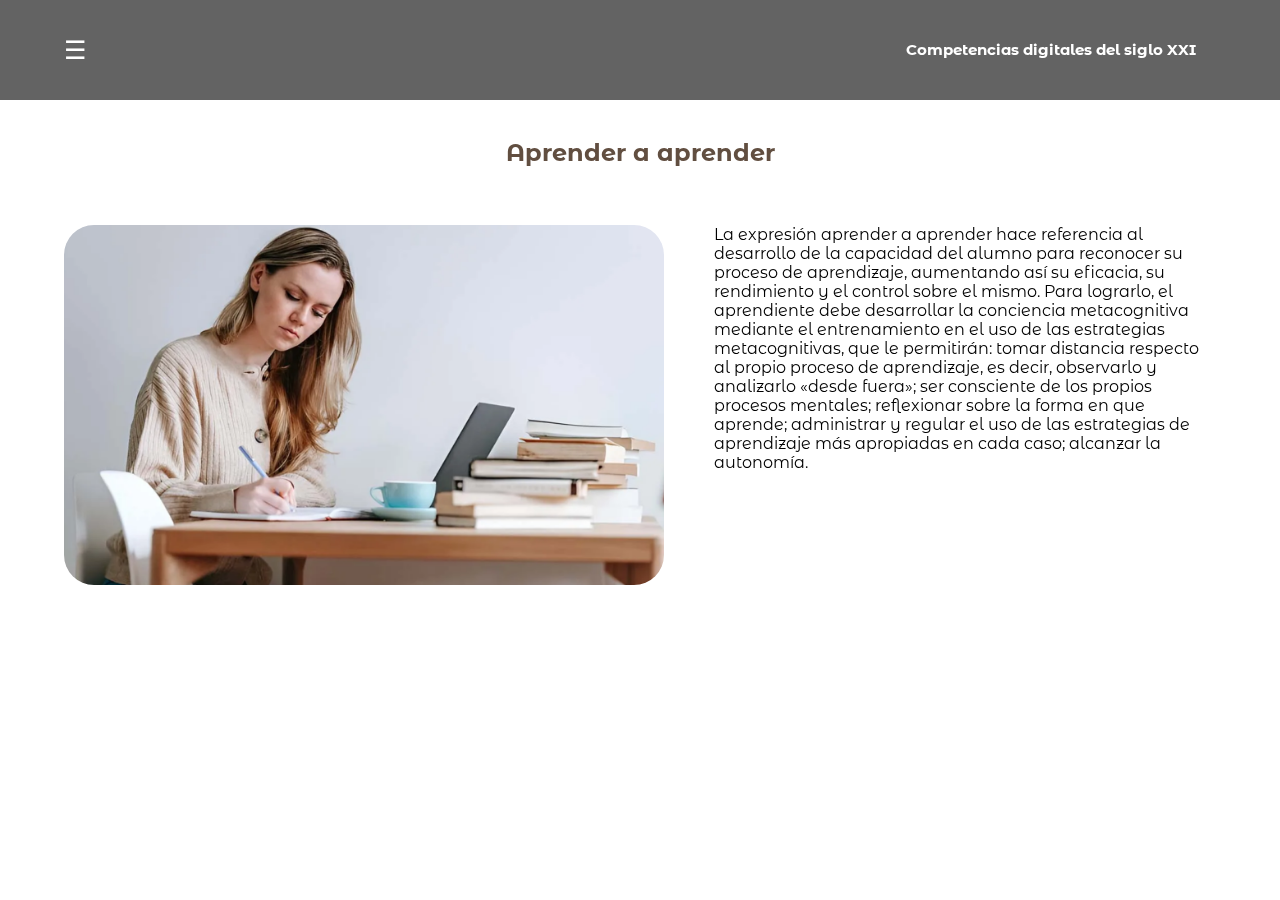
<file: aprender_aprender.html>
<!doctype html>
<html lang="es">
  <head>
    <meta charset="UTF-8" />
    <title>competencias digitales del siglo XXI</title>
    <link rel="stylesheet" href="./css/estilos2.css" />
  </head>
  <body>

    <header class="header">
      <div class="container">
        <div class="btn-menu">
          <label for="btn-menu">☰</label>
        </div>
        <div class="logo">
          <h1></h1>
        </div>
        <nav class="menu">
          <a><h4>Competencias digitales del siglo XXI</h4></a>
          <!--<a href="#">Inicio</a>
          <a href="#">Nosotros</a>
          <a href="#">Blog</a>
          <a href="#">Contacto</a>--------------->
        </nav>
      </div>
    </header>
    <div class="capa"></div>
    <!--	--------------->
    <input type="checkbox" id="btn-menu" />
    <div class="container-menu">
      <div class="cont-menu">
        <nav>
          <a href="index.html">Home</a>
          <a href="manejo_info.html">Manejo de Información</a>
          <a href="aprender_aprender.html">Aprender a aprender</a>
          <a href="comunicacion.html">Comunicación</a>
          <a href="colaboracion.html">Colaboración</a>
          <a href="ciudadanía_digital.html">Ciudadanía digital</a>
          <a href="trabajo_en_equipos_multiculturales.html">Trabajo en equipos multiculturales</a>
          <center><p class="linea">___________________</p></center>
          <a href="Diseño_Industrial.html">Carrera de Diseño Industrial</a>
          <a href="Referencias.html">Referencias</a>
        </nav>
        <label for="btn-menu">✖️</label>
      </div>
    </div>

    <br></br>
      <center><p><h2>Aprender a aprender</h2></p></center><br></br>
      
      <div class="wrapper">
      <img src="img/aprender.png" align="left">
      <div class="text-box">
      <p>La expresión aprender a aprender hace referencia al desarrollo de la capacidad del alumno para reconocer su proceso de aprendizaje, aumentando así su eficacia, su rendimiento y el control sobre el mismo. Para lograrlo, el aprendiente debe desarrollar la conciencia metacognitiva mediante el entrenamiento en el uso de las estrategias metacognitivas, que le permitirán:

        tomar distancia respecto al propio proceso de aprendizaje, es decir, observarlo y analizarlo «desde fuera»;
        ser consciente de los propios procesos mentales;
        reflexionar sobre la forma en que aprende;
        administrar y regular el uso de las estrategias de aprendizaje más apropiadas en cada caso;
        alcanzar la autonomía.</p>
    </div>
</div>
  </body>
</html>
</file>
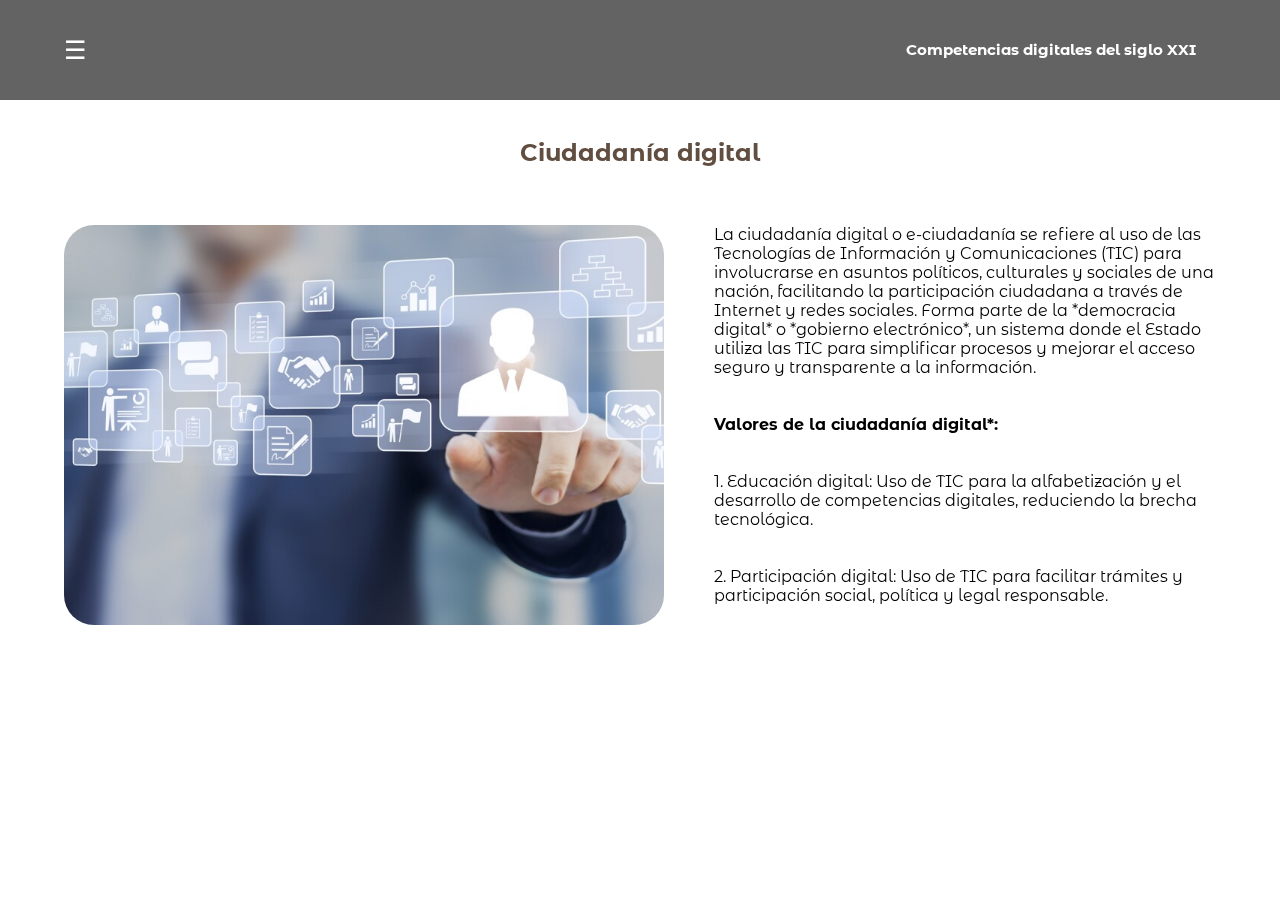
<file: ciudadanía_digital.html>
<!doctype html>
<html lang="es">
  <head>
    <meta charset="UTF-8" />
    <title>competencias digitales del siglo XXI</title>
    <link rel="stylesheet" href="./css/estilos2.css" />
  </head>
  <body>

    <header class="header">
      <div class="container">
        <div class="btn-menu">
          <label for="btn-menu">☰</label>
        </div>
        <div class="logo">
          <h1></h1>
        </div>
        <nav class="menu">
          <a><h4>Competencias digitales del siglo XXI</h4></a>
          <!--<a href="#">Inicio</a>
          <a href="#">Nosotros</a>
          <a href="#">Blog</a>
          <a href="#">Contacto</a>--------------->
        </nav>
      </div>
    </header>
    <div class="capa"></div>
    <!--	--------------->
    <input type="checkbox" id="btn-menu" />
    <div class="container-menu">
      <div class="cont-menu">
        <nav>
          <a href="index.html">Home</a>
          <a href="manejo_info.html">Manejo de Información</a>
          <a href="aprender_aprender.html">Aprender a aprender</a>
          <a href="comunicacion.html">Comunicación</a>
          <a href="colaboracion.html">Colaboración</a>
          <a href="ciudadanía_digital.html">Ciudadanía digital</a>
          <a href="trabajo_en_equipos_multiculturales.html">Trabajo en equipos multiculturales</a>
          <center><p class="linea">___________________</p></center>
          <a href="Diseño_Industrial.html">Carrera de Diseño Industrial</a>
          <a href="Referencias.html">Referencias</a>
          
        </nav>
        <label for="btn-menu">✖️</label>
      </div>
    </div>

    <br></br>
      <center><p><h2>Ciudadanía digital</h2></p></center><br></br>
      
      <div class="wrapper">
      <img src="img/ciudadania_digital.jpeg" align="left">
      <div class="text-box">
      <p>La ciudadanía digital o e-ciudadanía se refiere al uso de las Tecnologías de Información y Comunicaciones (TIC) para involucrarse en asuntos políticos, culturales y sociales de una nación, facilitando la participación ciudadana a través de Internet y redes sociales. Forma parte de la *democracia digital* o *gobierno electrónico*, un sistema donde el Estado utiliza las TIC para simplificar procesos y mejorar el acceso seguro y transparente a la información.
        </p><br></br>
        <h4>Valores de la ciudadanía digital*:</h4><br></br>
        <p>1. Educación digital: Uso de TIC para la alfabetización y el desarrollo de competencias digitales, reduciendo la brecha tecnológica.</p><br></br>  
        <p>2. Participación digital: Uso de TIC para facilitar trámites y participación social, política y legal responsable.</p>
    </div>
</div>
  </body>
</html>
</file>
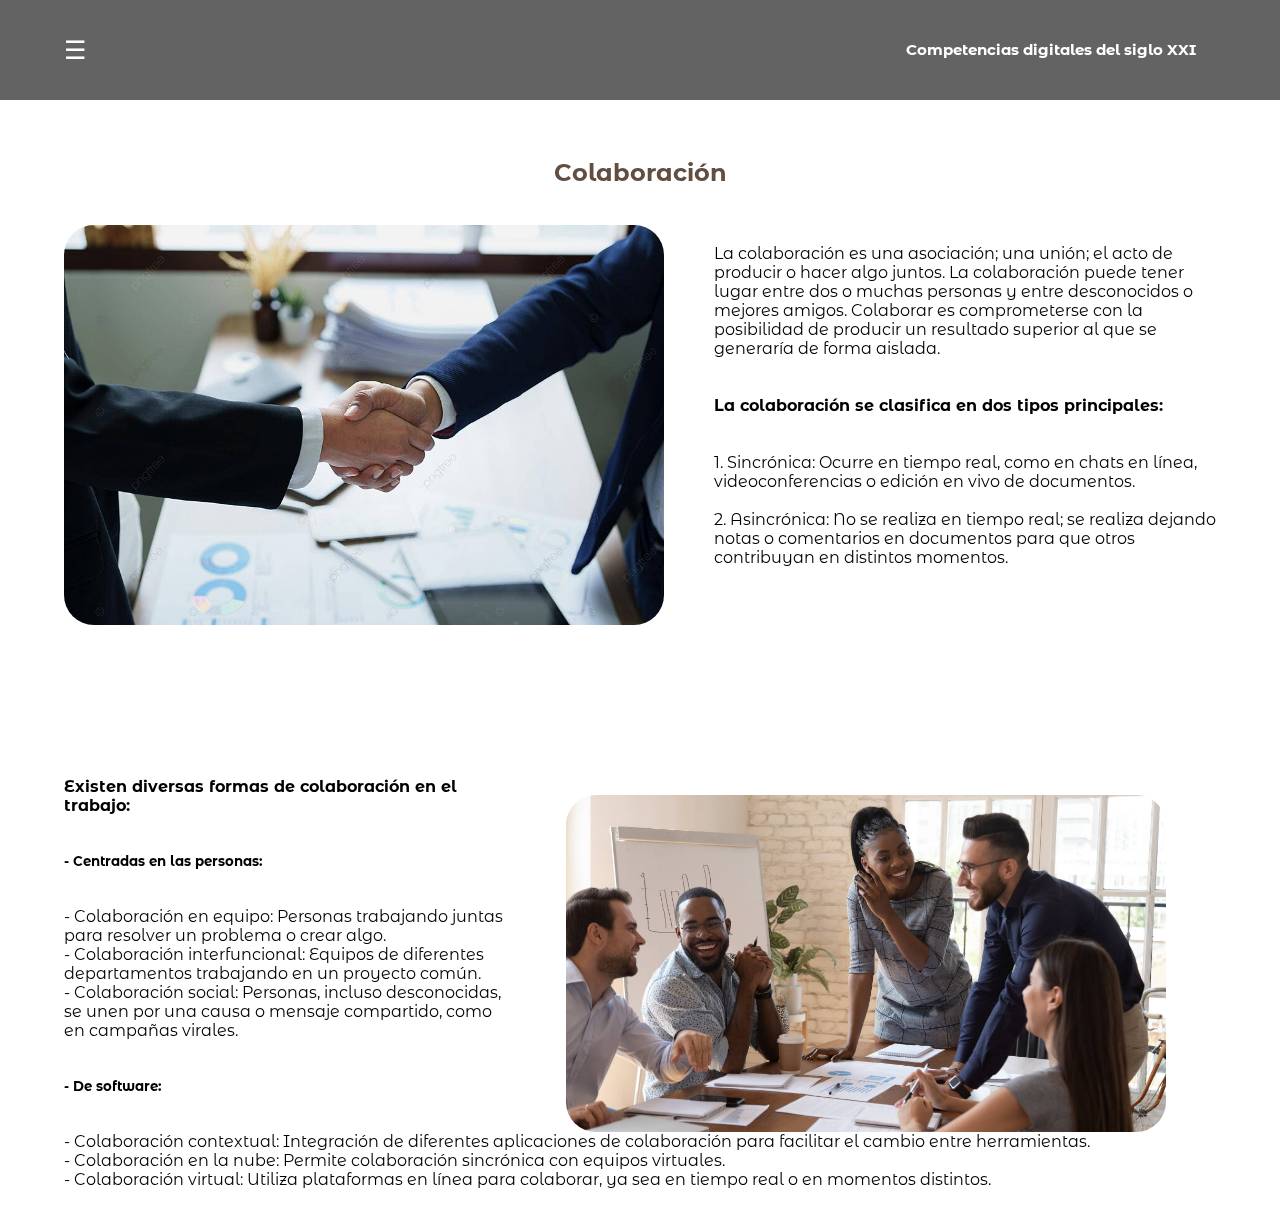
<file: colaboracion.html>
<!doctype html>
<html lang="es">
  <head>
    <meta charset="UTF-8" />
    <title>competencias digitales del siglo XXI</title>
    <link rel="stylesheet" href="./css/estilos2.css" />
  </head>
  <body>

    <header class="header">
      <div class="container">
        <div class="btn-menu">
          <label for="btn-menu">☰</label>
        </div>
        <div class="logo">
          <h1></h1>
        </div>
        <nav class="menu">
          <a><h4>Competencias digitales del siglo XXI</h4></a>
          <!--<a href="#">Inicio</a>
          <a href="#">Nosotros</a>
          <a href="#">Blog</a>
          <a href="#">Contacto</a>--------------->
        </nav>
      </div>
    </header>
    <div class="capa"></div>
    <!--	--------------->
    <input type="checkbox" id="btn-menu" />
    <div class="container-menu">
      <div class="cont-menu">
        <nav>
          <a href="index.html">Home</a>
          <a href="manejo_info.html">Manejo de Información</a>
          <a href="aprender_aprender.html">Aprender a aprender</a>
          <a href="comunicacion.html">Comunicación</a>
          <a href="colaboracion.html">Colaboración</a>
          <a href="ciudadanía_digital.html">Ciudadanía digital</a>
          <a href="trabajo_en_equipos_multiculturales.html">Trabajo en equipos multiculturales</a>
          <center><p class="linea">___________________</p></center>
          <a href="Diseño_Industrial.html">Carrera de Diseño Industrial</a>
          <a href="Referencias.html">Referencias</a>
          
        </nav>
        <label for="btn-menu">✖️</label>
      </div>
    </div>
<div class="wrapper">
    <br></br>
      <center><p><h2>Colaboración</h2></p></center><br></br>
      <img src="img/colaboracion.jpg" align="left">
<div class="text-box">
      <br><p>La colaboración es una asociación; una unión; el acto de producir o hacer algo juntos. La colaboración puede tener lugar entre dos o muchas personas y entre desconocidos o mejores amigos. Colaborar es comprometerse con la posibilidad de producir un resultado superior al que se generaría de forma aislada.</p>
    </br>


    <br>
    <p><h4>La colaboración se clasifica en dos tipos principales:</h4></p>
    <br></br>
    <p>1. Sincrónica: Ocurre en tiempo real, como en chats en línea, videoconferencias o edición en vivo de documentos.</p><br>
        <p>2. Asincrónica: No se realiza en tiempo real; se realiza dejando notas o comentarios en documentos para que otros contribuyan en distintos momentos.
        </p>
<br></br></div>

<img src="img/trabajo.jpg" align="right" class="trabajo">
<div class="text-box">
        <br><br><br><br><br><br><br><br><br><p><h4>Existen diversas formas de colaboración en el trabajo:</h4></p>
        <br></br>
        <p><h5>- Centradas en las personas:</h5></p>
        <br></br>
          <p> - Colaboración en equipo: Personas trabajando juntas para resolver un problema o crear algo.</p>
           <p>- Colaboración interfuncional: Equipos de diferentes departamentos trabajando en un proyecto común.</p> 
            <p>- Colaboración social: Personas, incluso desconocidas, se unen por una causa o mensaje compartido, como en campañas virales.</p>
          <br></br>
          <p><h5>- De software:</h5></p>
          <br></br>
            <p>- Colaboración contextual: Integración de diferentes aplicaciones de colaboración para facilitar el cambio entre herramientas.</p>
            <p>- Colaboración en la nube: Permite colaboración sincrónica con equipos virtuales.</p>
            <p>- Colaboración virtual: Utiliza plataformas en línea para colaborar, ya sea en tiempo real o en momentos distintos.</p>
</div></div>
</br>

  </body>
</html>
</file>
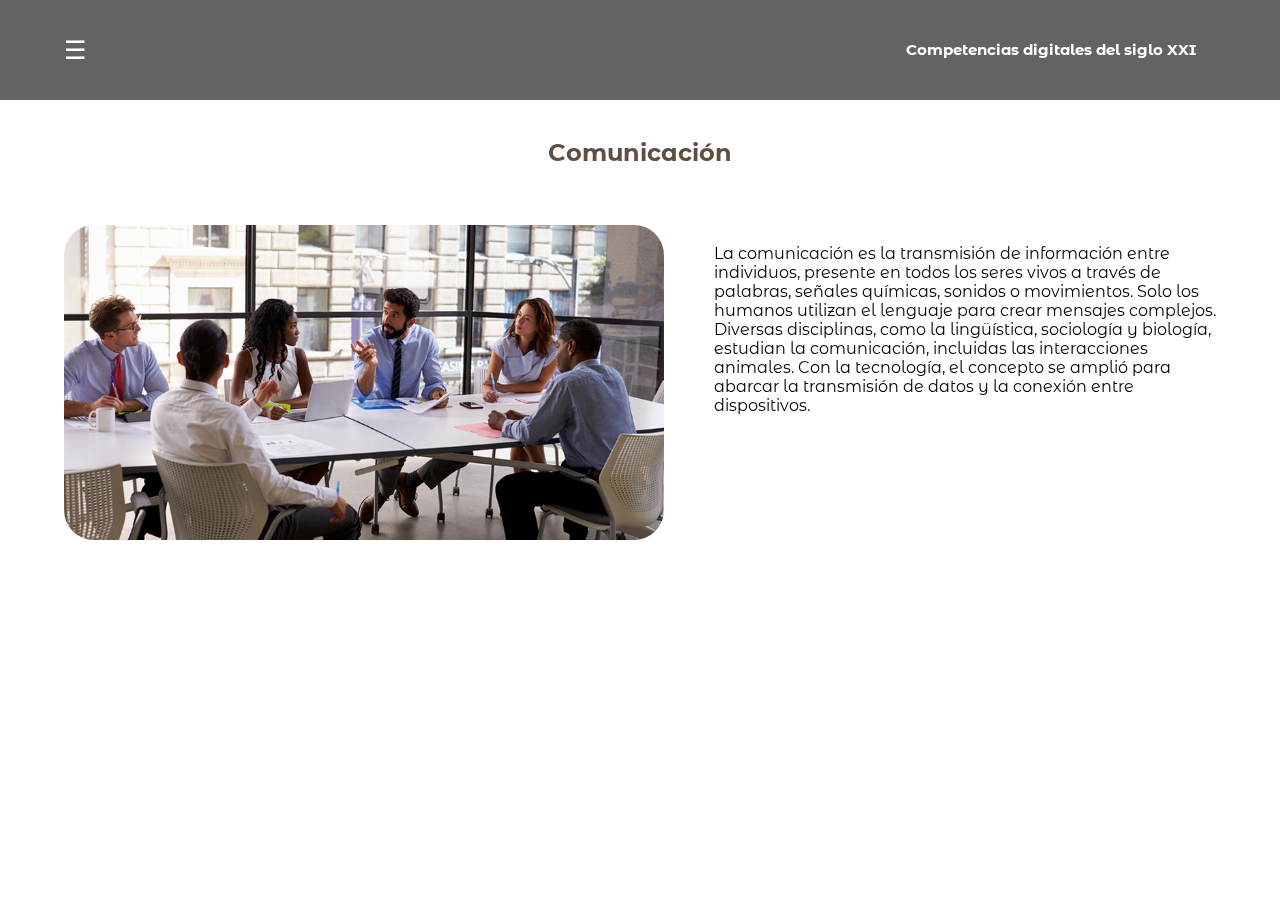
<file: comunicacion.html>
<!doctype html>
<html lang="es">
  <head>
    <meta charset="UTF-8" />
    <title>competencias digitales del siglo XXI</title>
    <link rel="stylesheet" href="./css/estilos2.css" />
  </head>
  <body>

    <header class="header">
      <div class="container">
        <div class="btn-menu">
          <label for="btn-menu">☰</label>
        </div>
        <div class="logo">
          <h1></h1>
        </div>
        <nav class="menu">
          <a><h4>Competencias digitales del siglo XXI</h4></a>
          <!--<a href="#">Inicio</a>
          <a href="#">Nosotros</a>
          <a href="#">Blog</a>
          <a href="#">Contacto</a>--------------->
        </nav>
      </div>
    </header>
    <div class="capa"></div>
    <!--	--------------->
    <input type="checkbox" id="btn-menu" />
    <div class="container-menu">
      <div class="cont-menu">
        <nav>
          <a href="index.html">Home</a>
          <a href="manejo_info.html">Manejo de Información</a>
          <a href="aprender_aprender.html">Aprender a aprender</a>
          <a href="comunicacion.html">Comunicación</a>
          <a href="colaboracion.html">Colaboración</a>
          <a href="ciudadanía_digital.html">Ciudadanía digital</a>
          <a href="trabajo_en_equipos_multiculturales.html">Trabajo en equipos multiculturales</a>
          <center><p class="linea">___________________</p></center>
          <a href="Diseño_Industrial.html">Carrera de Diseño Industrial</a>
          <a href="Referencias.html">Referencias</a>
          
        </nav>
        <label for="btn-menu">✖️</label>
      </div>
    </div>

    <br></br>
    <center><p><h2>Comunicación</h2></p></center><br></br>

    <div class="wrapper">
    <img src="img/comunicacion.jpeg" align="left">
    <div class="text-box">
      
      <br><p>La comunicación es la transmisión de información entre individuos, presente en todos los seres vivos a través de palabras, señales químicas, sonidos o movimientos. Solo los humanos utilizan el lenguaje para crear mensajes complejos. Diversas disciplinas, como la lingüística, sociología y biología, estudian la comunicación, incluidas las interacciones animales. Con la tecnología, el concepto se amplió para abarcar la transmisión de datos y la conexión entre dispositivos.</p>
    </div>
    </biv>

  </body>
</html>
</file>
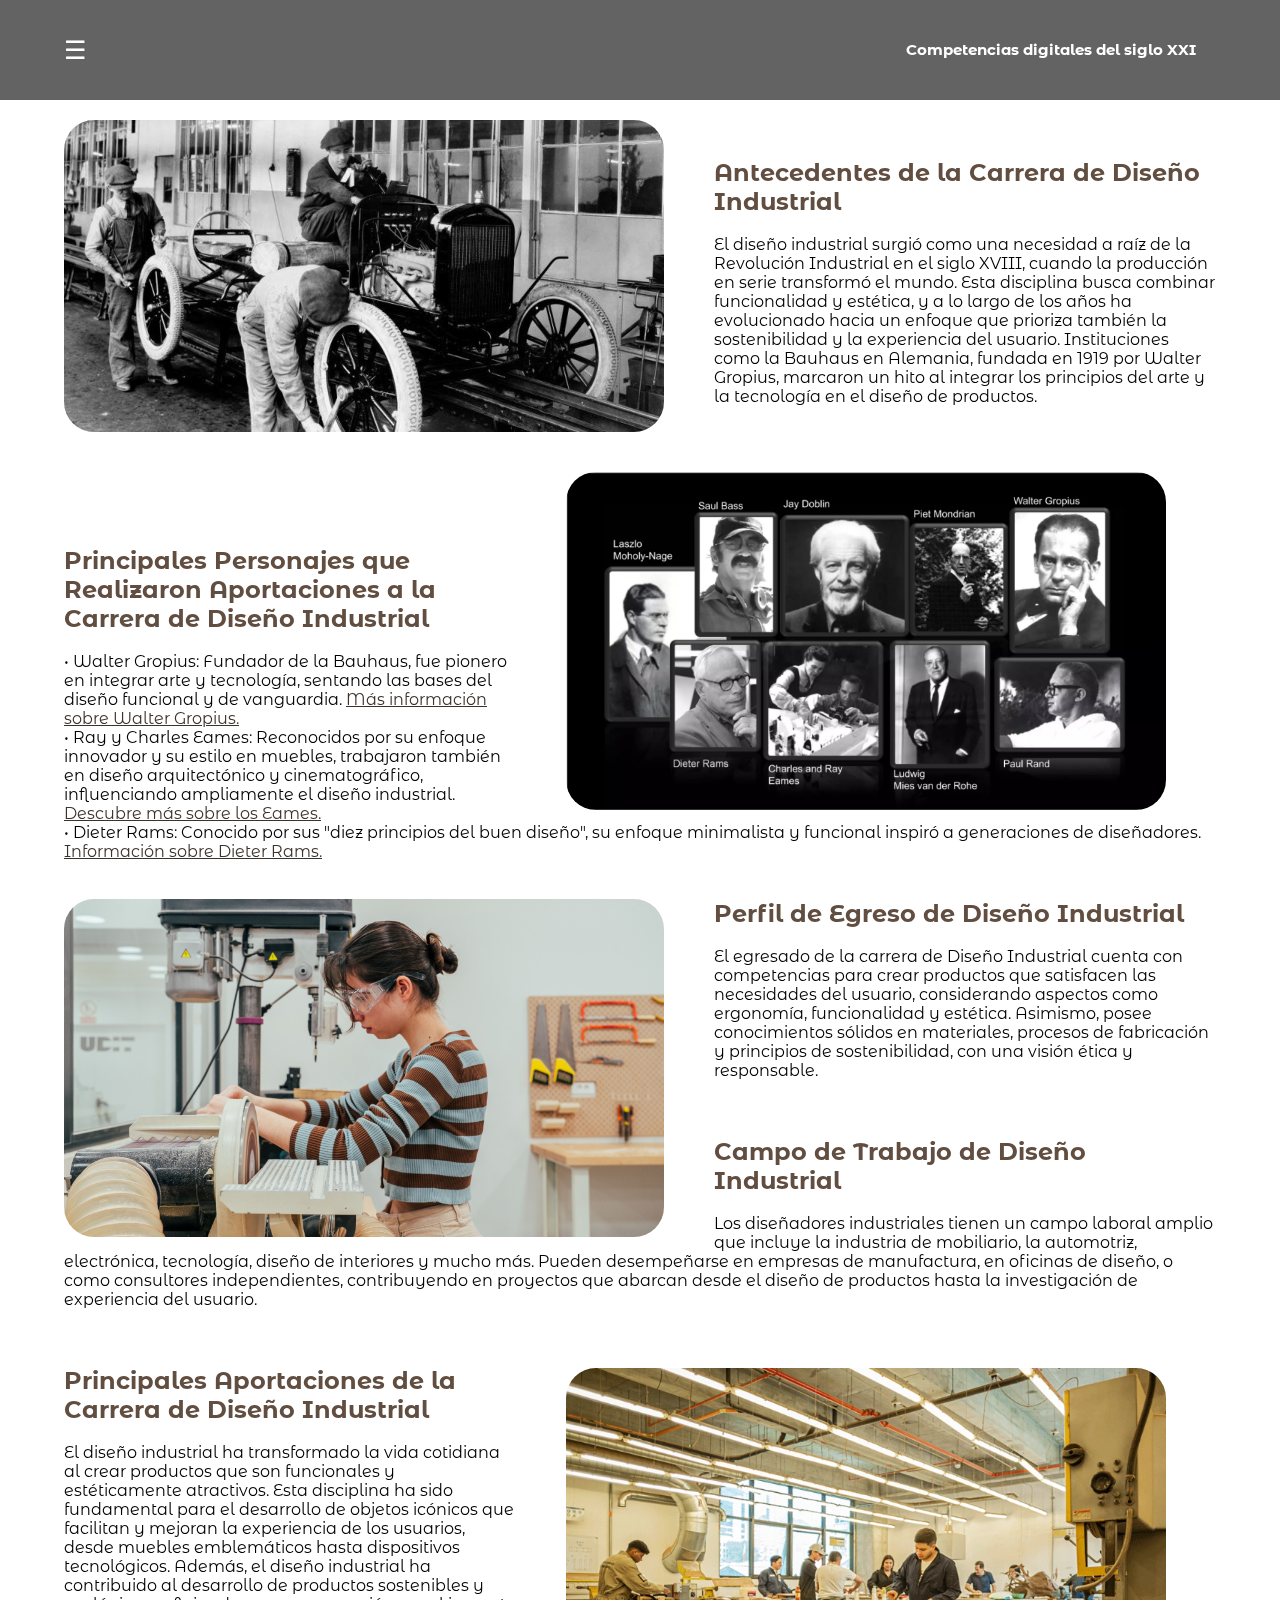
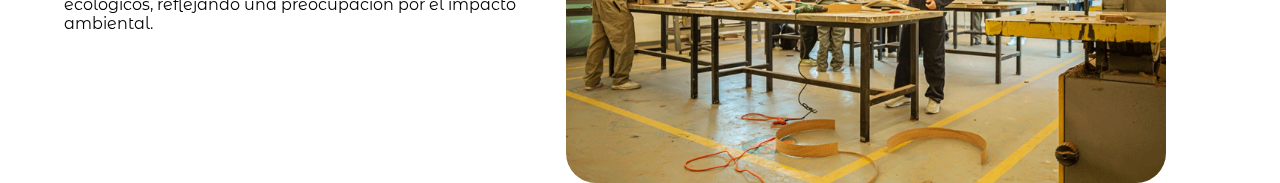
<file: Diseño_Industrial.html>
<!doctype html>
<html lang="es">
  <head>
    <meta charset="UTF-8" />
    <title>competencias digitales del siglo XXI</title>
    <link rel="stylesheet" href="./css/estilos2.css" />
  </head>
  <body>

    <header class="header">
      <div class="container">
        <div class="btn-menu">
          <label for="btn-menu">☰</label>
        </div>
        <div class="logo">
          <h1></h1>
        </div>
        <nav class="menu">
          <a><h4>Competencias digitales del siglo XXI</h4></a>
          <!--<a href="#">Inicio</a>
          <a href="#">Nosotros</a>
          <a href="#">Blog</a>
          <a href="#">Contacto</a>--------------->
        </nav>
      </div>
    </header>
    <div class="capa"></div>
    <!--	--------------->
    <input type="checkbox" id="btn-menu" />
    <div class="container-menu">
      <div class="cont-menu">
        <nav>
          <a href="index.html">Home</a>
          <a href="manejo_info.html">Manejo de Información</a>
          <a href="aprender_aprender.html">Aprender a aprender</a>
          <a href="comunicacion.html">Comunicación</a>
          <a href="colaboracion.html">Colaboración</a>
          <a href="ciudadanía_digital.html">Ciudadanía digital</a>
          <a href="trabajo_en_equipos_multiculturales.html">Trabajo en equipos multiculturales</a>
          <center><p class="linea">___________________</p></center>
          <a href="Diseño_Industrial.html">Carrera de Diseño Industrial</a>
          <a href="Referencias.html">Referencias</a>
          
        </nav>
        <label for="btn-menu">✖️</label>
      </div>
    </div>

    <div class="wrapper">
      <img src="img/antecedentes.jpg" align="left">
      <div class="text-box">
    <br></br>
      <h2>Antecedentes de la Carrera de Diseño Industrial</h2>
      
      <br><p>El diseño industrial surgió como una necesidad a raíz de la Revolución Industrial en el siglo XVIII, cuando la producción en serie transformó el mundo. Esta disciplina busca combinar funcionalidad y estética, y a lo largo de los años ha evolucionado hacia un enfoque que prioriza también la sostenibilidad y la experiencia del usuario. Instituciones como la Bauhaus en Alemania, fundada en 1919 por Walter Gropius, marcaron un hito al integrar los principios del arte y la tecnología en el diseño de productos.</p>
    </br>
</div>
<img src="img/personas.png" align="right" class="trabajo2">
<br></br><br></br>

<div class="text-box">
  
    <br></br>
      <h2>Principales Personajes que Realizaron Aportaciones a la Carrera de Diseño Industrial</h2></center>
      
      <br><p>•	Walter Gropius: Fundador de la Bauhaus, fue pionero en integrar arte y tecnología, sentando las bases del diseño funcional y de vanguardia. <a href="https://www.metmuseum.org/">Más información sobre Walter Gropius.</a></p>
        <p>•	Ray y Charles Eames: Reconocidos por su enfoque innovador y su estilo en muebles, trabajaron también en diseño arquitectónico y cinematográfico, influenciando ampliamente el diseño industrial. <a href="https://www.eamesoffice.com/"> Descubre más sobre los Eames.</a> </p>
       <p>•	Dieter Rams: Conocido por sus "diez principios del buen diseño", su enfoque minimalista y funcional inspiró a generaciones de diseñadores. <a href="https://www.vitsoe.com/rw">Información sobre Dieter Rams. </a>
        </p>
    </br>
</div>
<br>
<img src="img/egreso.jpg" align="left">

<div class="text-box">
    
      <h2>Perfil de Egreso de Diseño Industrial</h2>
      
      <br><p>El egresado de la carrera de Diseño Industrial cuenta con competencias para crear productos que satisfacen las necesidades del usuario, considerando aspectos como ergonomía, funcionalidad y estética. Asimismo, posee conocimientos sólidos en materiales, procesos de fabricación y principios de sostenibilidad, con una visión ética y responsable.</p>
    </br>
</div>

<div class="text-box">
    <br></br>
      <h2>Campo de Trabajo de Diseño Industrial</h2>
      
      <br><p>Los diseñadores industriales tienen un campo laboral amplio que incluye la industria de mobiliario, la automotriz, electrónica, tecnología, diseño de interiores y mucho más. Pueden desempeñarse en empresas de manufactura, en oficinas de diseño, o como consultores independientes, contribuyendo en proyectos que abarcan desde el diseño de productos hasta la investigación de experiencia del usuario.</p>
    </br>
</div>

<img src="img/aportaciones.png" align="right" class="trabajo2">

<div class="text-box">
    <br></br>
      <h2>Principales Aportaciones de la Carrera de Diseño Industrial</h2>
      
      <br><p>El diseño industrial ha transformado la vida cotidiana al crear productos que son funcionales y estéticamente atractivos. Esta disciplina ha sido fundamental para el desarrollo de objetos icónicos que facilitan y mejoran la experiencia de los usuarios, desde muebles emblemáticos hasta dispositivos tecnológicos. Además, el diseño industrial ha contribuido al desarrollo de productos sostenibles y ecológicos, reflejando una preocupación por el impacto ambiental.</p>
    </br>
</div>
  </div>





  </body>
</html>
</file>
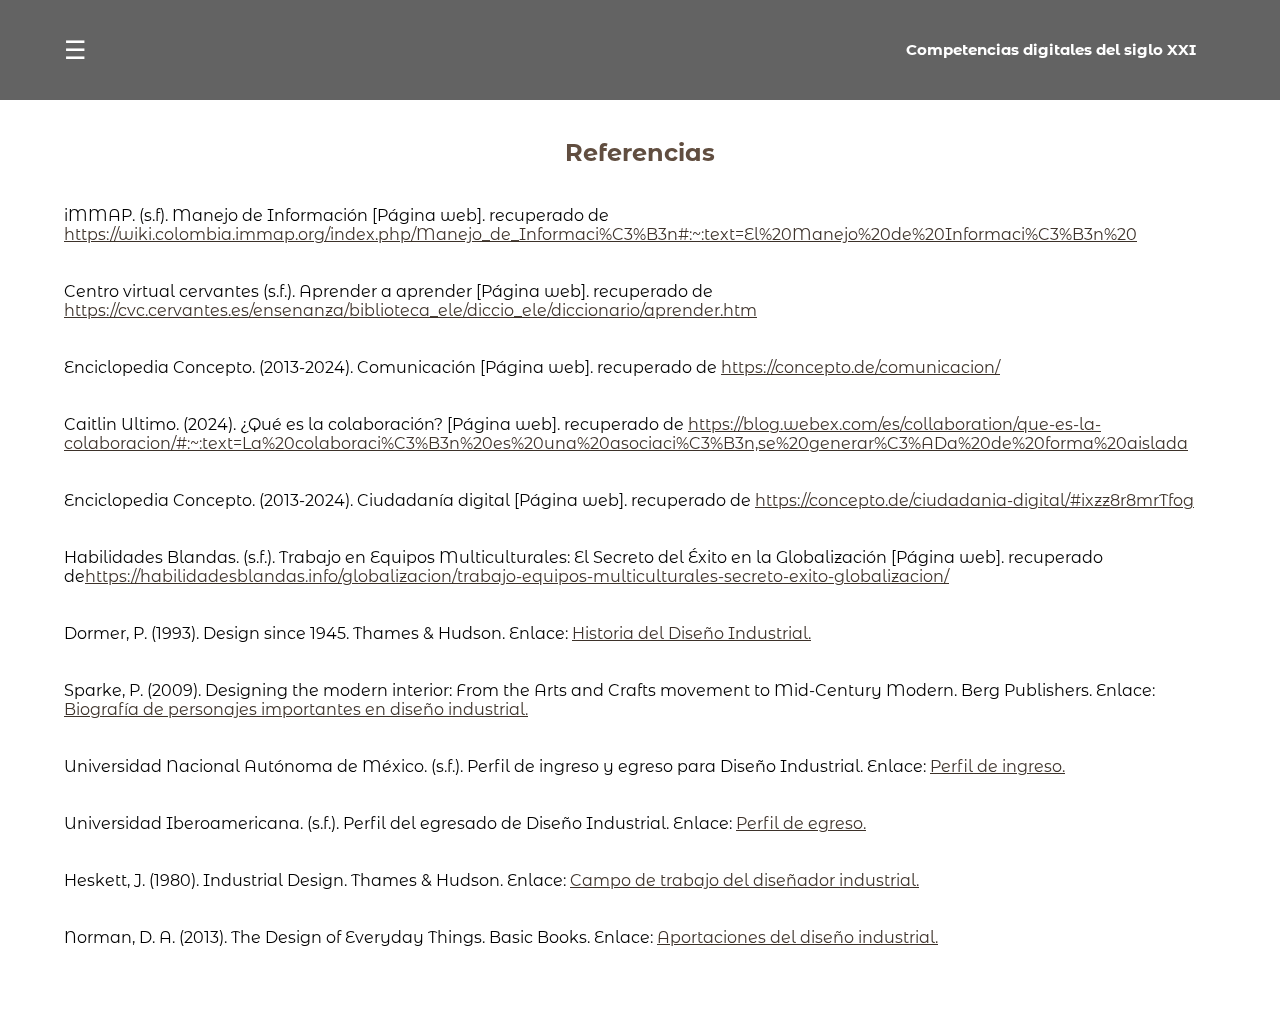
<file: Referencias.html>
<!doctype html>
<html lang="es">
  <head>
    <meta charset="UTF-8" />
    <title>competencias digitales del siglo XXI</title>
    <link rel="stylesheet" href="./css/estilos2.css" />
  </head>
  <body>

    <header class="header">
      <div class="container">
        <div class="btn-menu">
          <label for="btn-menu">☰</label>
        </div>
        <div class="logo">
          <h1></h1>
        </div>
        <nav class="menu">
          <a><h4>Competencias digitales del siglo XXI</h4></a>
          <!--<a href="#">Inicio</a>
          <a href="#">Nosotros</a>
          <a href="#">Blog</a>
          <a href="#">Contacto</a>--------------->
        </nav>
      </div>
    </header>
    <div class="capa"></div>
    <!--	--------------->
    <input type="checkbox" id="btn-menu" />
    <div class="container-menu">
      <div class="cont-menu">
        <nav>
          <a href="index.html">Home</a>
          <a href="manejo_info.html">Manejo de Información</a>
          <a href="aprender_aprender.html">Aprender a aprender</a>
          <a href="comunicacion.html">Comunicación</a>
          <a href="colaboracion.html">Colaboración</a>
          <a href="ciudadanía_digital.html">Ciudadanía digital</a>
          <a href="trabajo_en_equipos_multiculturales.html">Trabajo en equipos multiculturales</a>
          <center><p class="linea">___________________</p></center>
          <a href="Diseño_Industrial.html">Carrera de Diseño Industrial</a>
          <a href="Referencias.html">Referencias</a>
          
        </nav>
        <label for="btn-menu">✖️</label>
      </div>
    </div>

    <br></br>
      <center><h2>Referencias</h2></center>
      <div class="wrapper">
                <div class="text-box">
      <br>
      <p>iMMAP. (s.f). Manejo de Información [Página web]. recuperado de <a href="https://wiki.colombia.immap.org/index.php/Manejo_de_Informaci%C3%B3n#:~:text=El%20Manejo%20de%20Informaci%C3%B3n%20">https://wiki.colombia.immap.org/index.php/Manejo_de_Informaci%C3%B3n#:~:text=El%20Manejo%20de%20Informaci%C3%B3n%20</a>
        </p><br></br>
        <p>Centro virtual cervantes (s.f.). Aprender a aprender [Página web]. recuperado de <a href="https://cvc.cervantes.es/ensenanza/biblioteca_ele/diccio_ele/diccionario/aprender.htm">https://cvc.cervantes.es/ensenanza/biblioteca_ele/diccio_ele/diccionario/aprender.htm</a>
          </p><br></br>
          <p>Enciclopedia Concepto. (2013-2024). Comunicación [Página web]. recuperado de <a href="https://concepto.de/comunicacion/">https://concepto.de/comunicacion/</a>
            </p><br></br>
            <p>Caitlin Ultimo. (2024). ¿Qué es la colaboración? [Página web]. recuperado de <a href="https://blog.webex.com/es/collaboration/que-es-la-colaboracion/#:~:text=La%20colaboraci%C3%B3n%20es%20una%20asociaci%C3%B3n,se%20generar%C3%ADa%20de%20forma%20aislada">https://blog.webex.com/es/collaboration/que-es-la-colaboracion/#:~:text=La%20colaboraci%C3%B3n%20es%20una%20asociaci%C3%B3n,se%20generar%C3%ADa%20de%20forma%20aislada</a>
              </p><br></br>
              <p>Enciclopedia Concepto. (2013-2024). Ciudadanía digital [Página web]. recuperado de <a href="https://concepto.de/ciudadania-digital/#ixzz8r8mrTfog">https://concepto.de/ciudadania-digital/#ixzz8r8mrTfog</a>
              </p><br></br>
              <p>Habilidades Blandas. (s.f.). Trabajo en Equipos Multiculturales: El Secreto del Éxito en la Globalización [Página web]. recuperado de<a href="https://habilidadesblandas.info/globalizacion/trabajo-equipos-multiculturales-secreto-exito-globalizacion/">https://habilidadesblandas.info/globalizacion/trabajo-equipos-multiculturales-secreto-exito-globalizacion/</a>
              </p><br></br>
      
              
      <p>Dormer, P. (1993). Design since 1945. Thames & Hudson.
        Enlace: <a href="https://www.thameshudson.com/"> Historia del Diseño Industrial.</a>
        </p><br></br>
        <p>Sparke, P. (2009). Designing the modern interior: From the Arts and Crafts movement to Mid-Century Modern. Berg Publishers.
          Enlace: <a href="https://www.design-museum.de/"> Biografía de personajes importantes en diseño industrial.</a>
          </p><br></br>
          <p>Universidad Nacional Autónoma de México. (s.f.). Perfil de ingreso y egreso para Diseño Industrial.
            Enlace: <a href="https://www.unam.mx/">Perfil de ingreso.</a>
            </p><br></br>
            <p>Universidad Iberoamericana. (s.f.). Perfil del egresado de Diseño Industrial.
              Enlace: <a href="https://www.ibero.mx/">Perfil de egreso.</a>
              </p><br></br>
              <p>Heskett, J. (1980). Industrial Design. Thames & Hudson.
                Enlace: <a href="https://www.example.com/">Campo de trabajo del diseñador industrial.</a>
                </p><br></br>
                <p>Norman, D. A. (2013). The Design of Everyday Things. Basic Books.
                  Enlace: <a href="https://www.basicbooks.com/">Aportaciones del diseño industrial.</a>
                  </p><br></br>
    </br>
    </div>
    </div>

  </body>
</html>
</file>
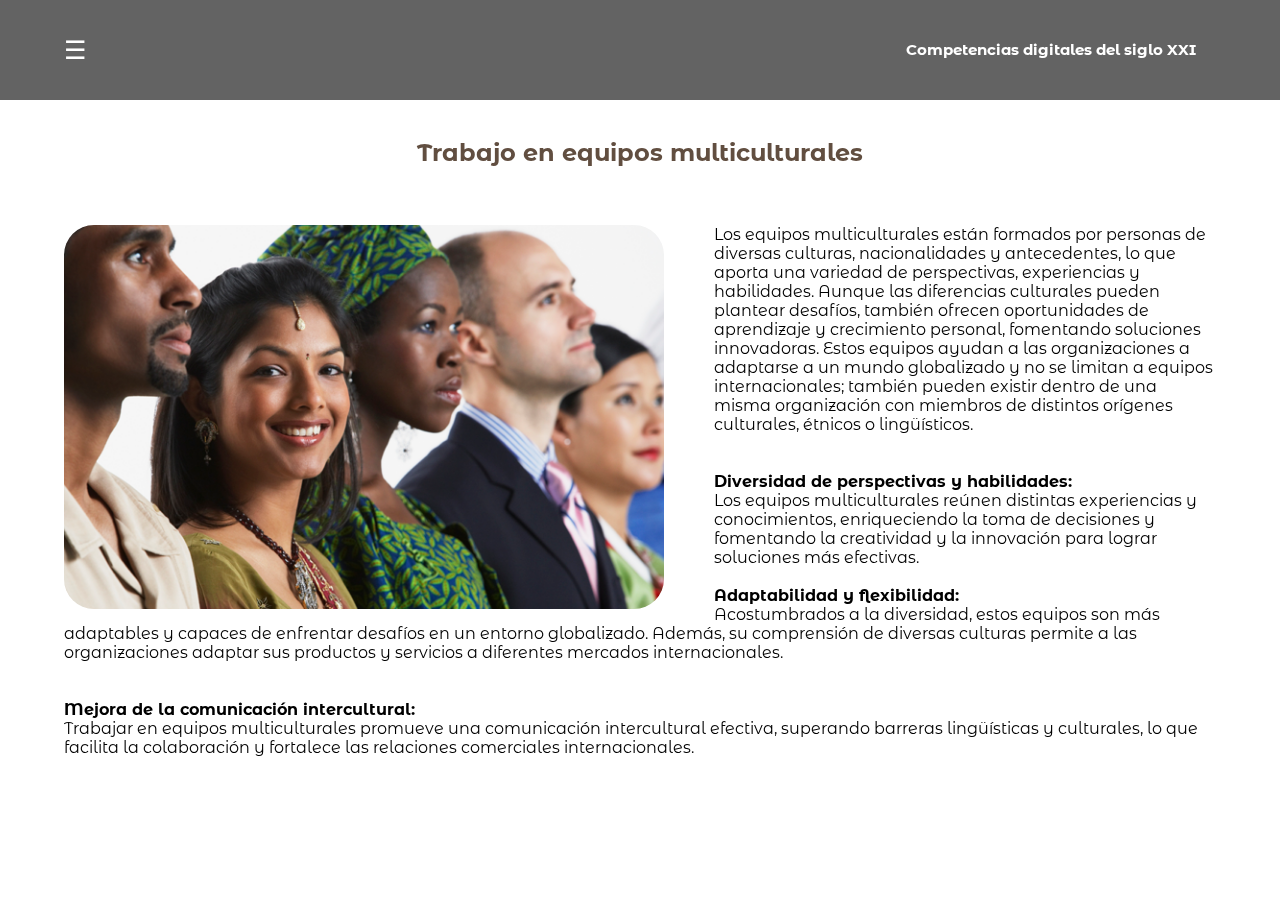
<file: trabajo_en_equipos_multiculturales.html>
<!doctype html>
<html lang="es">
  <head>
    <meta charset="UTF-8" />
    <title>competencias digitales del siglo XXI</title>
    <link rel="stylesheet" href="./css/estilos2.css" />
  </head>
  <body>

    <header class="header">
      <div class="container">
        <div class="btn-menu">
          <label for="btn-menu">☰</label>
        </div>
        <div class="logo">
          <h1></h1>
        </div>
        <nav class="menu">
          <a><h4>Competencias digitales del siglo XXI</h4></a>
          <!--<a href="#">Inicio</a>
          <a href="#">Nosotros</a>
          <a href="#">Blog</a>
          <a href="#">Contacto</a>--------------->
        </nav>
      </div>
    </header>
    <div class="capa"></div>
    <!--	--------------->
    <input type="checkbox" id="btn-menu" />
    <div class="container-menu">
      <div class="cont-menu">
        <nav>
          <a href="index.html">Home</a>
          <a href="manejo_info.html">Manejo de Información</a>
          <a href="aprender_aprender.html">Aprender a aprender</a>
          <a href="comunicacion.html">Comunicación</a>
          <a href="colaboracion.html">Colaboración</a>
          <a href="ciudadanía_digital.html">Ciudadanía digital</a>
          <a href="trabajo_en_equipos_multiculturales.html">Trabajo en equipos multiculturales</a>
          <center><p class="linea">___________________</p></center>
          <a href="Diseño_Industrial.html">Carrera de Diseño Industrial</a>
          <a href="Referencias.html">Referencias</a>
          
        </nav>
        <label for="btn-menu">✖️</label>
      </div>
    </div>

    <br></br>
      <center><p><h2>Trabajo en equipos multiculturales</h2></p></center><br></br>
      
      <div class="wrapper">
      <img src="img/equipos_multiculturales.png" align="left">
      <div class="text-box">
      <p>Los equipos multiculturales están formados por personas de diversas culturas, nacionalidades y antecedentes, lo que aporta una variedad de perspectivas, experiencias y habilidades. Aunque las diferencias culturales pueden plantear desafíos, también ofrecen oportunidades de aprendizaje y crecimiento personal, fomentando soluciones innovadoras. Estos equipos ayudan a las organizaciones a adaptarse a un mundo globalizado y no se limitan a equipos internacionales; también pueden existir dentro de una misma organización con miembros de distintos orígenes culturales, étnicos o lingüísticos.</p><br></br>
      <p><h4>Diversidad de perspectivas y habilidades:</h4> Los equipos multiculturales reúnen distintas experiencias y conocimientos, enriqueciendo la toma de decisiones y fomentando la creatividad y la innovación para lograr soluciones más efectivas.<br></br>

        <h4>Adaptabilidad y flexibilidad:</h4> Acostumbrados a la diversidad, estos equipos son más adaptables y capaces de enfrentar desafíos en un entorno globalizado. Además, su comprensión de diversas culturas permite a las organizaciones adaptar sus productos y servicios a diferentes mercados internacionales.</p>
        <br></br>
        <p><h4>Mejora de la comunicación intercultural:</h4> Trabajar en equipos multiculturales promueve una comunicación intercultural efectiva, superando barreras lingüísticas y culturales, lo que facilita la colaboración y fortalece las relaciones comerciales internacionales.</p>
    </div>
</div>
  </body>
</html>
</file>
<file: css/estilos2.css>
@import url("https://fonts.googleapis.com/css?family=Montserrat|Montserrat+Alternates|Poppins&display=swap");
* {
  margin: 0;
  padding: 0;
  box-sizing: border-box;
  font-family: "Montserrat Alternates", sans-serif;
}





.capa {
  position: fixed;
  width: 100%;
  height: 100vh;
  background: rgb(255, 255, 255);
  z-index: -1;
  top: 0;
  left: 0;
}
/*Estilos para el encabezado*/
.header {
  width: 100%;
  height: 100px;
  position: relative;
  top: 0;
  left: 0;
  background-color: #0000009c;
}
.container {
  width: 90%;
  max-width: 1200px;
  margin: auto;
}
.container .btn-menu,
.logo {
  float: left;
  line-height: 100px;
}
.container .btn-menu label {
  color: #fff;
  font-size: 25px;
  cursor: pointer;
}
.logo h1 {
  color: #fff;
  font-weight: 400;
  font-size: 22px;
  margin-left: 10px;
}
.container .menu {
  float: right;
  line-height: 100px;
}
.container .menu a {
  display: inline-block;
  padding: 15px;
  line-height: normal;
  text-decoration: none;
  color: #fff;
  transition: all 0.3s ease;
  border-bottom: 2px solid transparent;
  font-size: 15px;
  margin-right: 5px;
}
.container .menu a:hover {
  border-bottom: 2px solid #c7c7c7;
  padding-bottom: 5px;
}
/*Fin de Estilos para el encabezado*/

/*Menù lateral*/
#btn-menu {
  display: none;
}
.container-menu {
  position: absolute;
  background: rgba(0, 0, 0, 0.5);
  width: 100%;
  height: 100vh;
  top: 0;
  left: 0;
  transition: all 500ms ease;
  opacity: 0;
  visibility: hidden;
}
#btn-menu:checked ~ .container-menu {
  opacity: 1;
  visibility: visible;
}
.cont-menu {
  width: 100%;
  max-width: 250px;
  background: #1c1c1c;
  height: 100vh;
  position: relative;
  transition: all 500ms ease;
  transform: translateX(-100%);
}
#btn-menu:checked ~ .container-menu .cont-menu {
  transform: translateX(0%);
}
.cont-menu nav {
  transform: translateY(15%);
}
.cont-menu nav a {
  display: block;
  text-decoration: none;
  padding: 20px;
  color: #c7c7c7;
  border-left: 5px solid transparent;
  transition: all 400ms ease;
}
.cont-menu nav a:hover {
  border-left: 5px solid #c7c7c7;
  background: #1f1f1f;
}
.cont-menu label {
  position: absolute;
  right: 5px;
  top: 10px;
  color: #fff;
  cursor: pointer;
  font-size: 18px;
}
/*Fin de Menù lateral*/

img{
    

  max-width: 600px;
  position:static;
  border-radius: 30px;
  
  margin-right: 50px;
  
}

.trabajo{
  margin-left: 50px;
  margin-top: 170px;
}

.trabajo2{
  margin-left: 50px;
  margin-top: 40px;
}

.wrapper{
  margin: 20px auto;
  width: 90%;
}



h2{
  color: #614e40;
}

a{
  color: #3d322a;
}

.button{
  border: none;
  font-size: 16px;
  color: #FFF;
  padding: 8px 16px;
  background-color: #484022;
  border-radius: 6px;
  margin: 14px;
  cursor: pointer;
  transition: all 0.3s ease;
}
</file>
